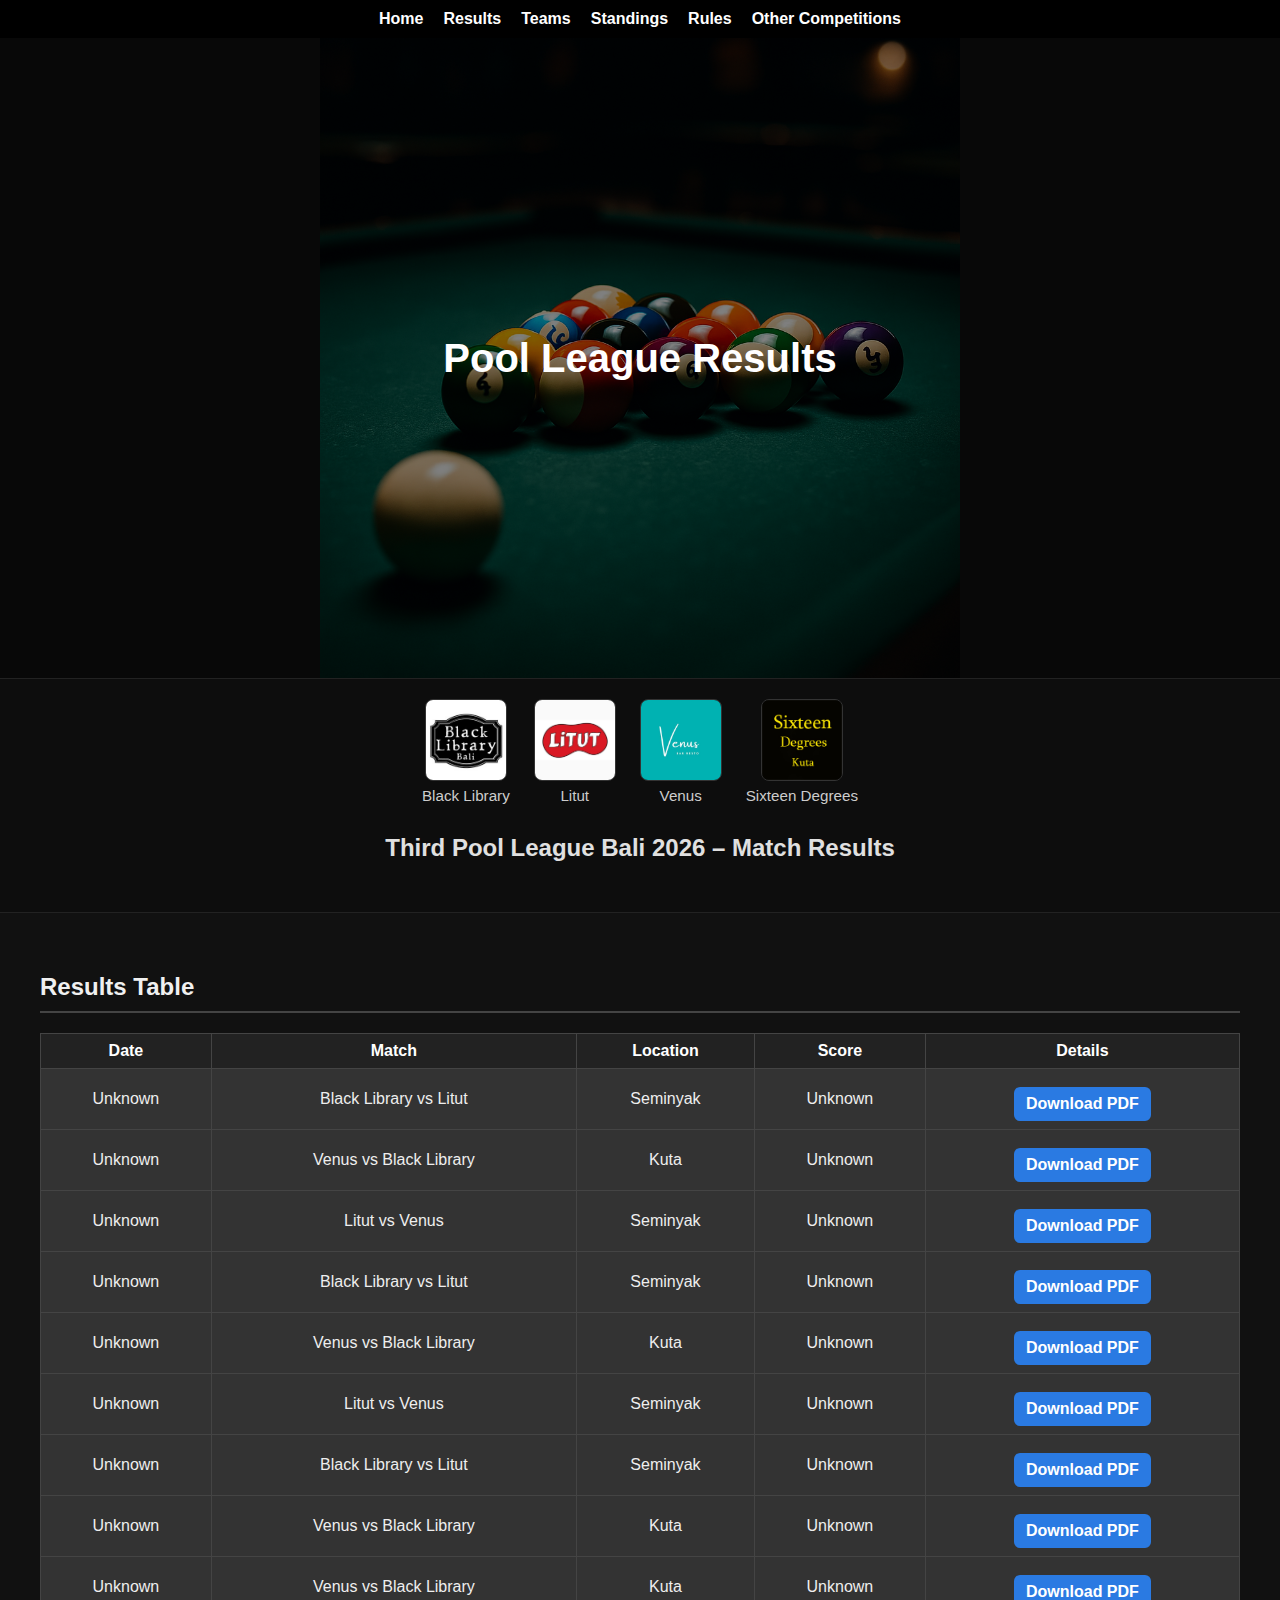
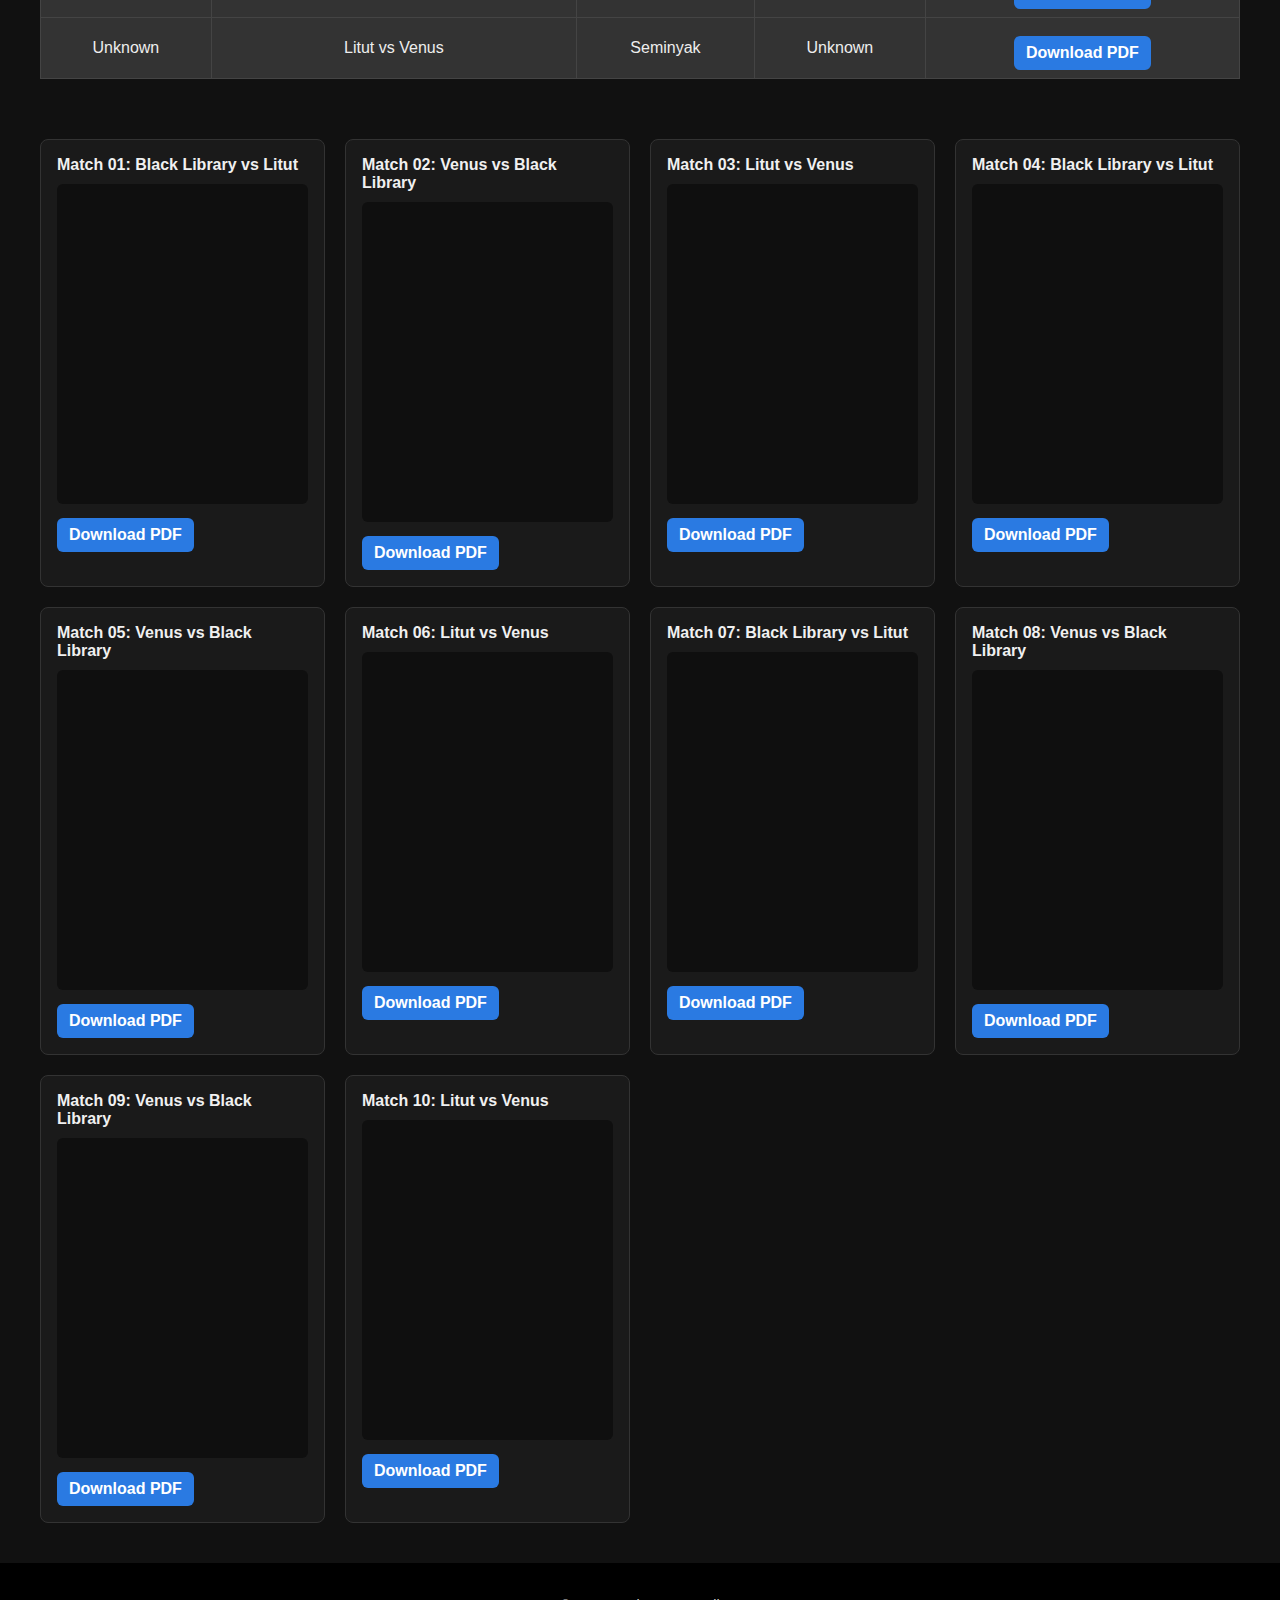
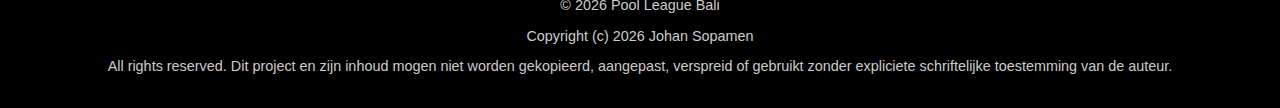
<file: results.html>
<!DOCTYPE html>
<html lang="nl">
<head>
  <meta charset="UTF-8">
  <title>Pool League Results</title>
  <link rel="stylesheet" href="style.css">
</head>
<body class="dark-theme">

  <!-- Navigatie -->
  <nav class="main-nav">
    <ul>
      <li><a href="index.html">Home</a></li>
      <li><a href="results.html">Results</a></li>
      <li><a href="index.html#teams">Teams</a></li>
      <li><a href="index.html#standings">Standings</a></li>
      <li><a href="rules.html">Rules</a></li>
      <li><a href="index.html#other-pool-events">Other Competitions</a></li>
    </ul>
  </nav>

  <!-- Hero banner -->
  <section class="hero">
    <img src="images/results-banner.jpg" alt="Pool League Results Banner" class="hero-img">
    <div class="hero-overlay"></div>
    <div class="hero-content"><h1>Pool League Results</h1></div>
  </section>

  <!-- Team logos banner -->
  <div class="banner">
    <div class="banner-logos">
      <div class="team-logo"><img src="images/blacklibrary.jpg" alt="Black Library"><span>Black Library</span></div>
      <div class="team-logo"><img src="images/lituts.jpg" alt="Litut"><span>Litut</span></div>
      <div class="team-logo"><img src="images/venus.jpg" alt="Venus"><span>Venus</span></div>
      <div class="team-logo"><img src="images/sixteendegrees.jpg" alt="Sixteen Degrees"><span>Sixteen Degrees</span></div>
    </div>
    <h2>Third Pool League Bali 2026 – Match Results</h2>
  </div>

  <!-- Results Table -->
  <section id="results" class="section">
    <h2>Results Table</h2>
    <table class="results-table">
      <thead>
        <tr>
          <th>Date</th>
          <th>Match</th>
          <th>Location</th>
          <th>Score</th>
          <th>Details</th>
        </tr>
      </thead>
      <tbody>
        <tr><td>Unknown</td><td>Black Library vs Litut</td><td>Seminyak</td><td>Unknown</td><td><a href="pdf/match01.pdf" class="download-btn">Download PDF</a></td></tr>
        <tr><td>Unknown</td><td>Venus vs Black Library</td><td>Kuta</td><td>Unknown</td><td><a href="pdf/match02.pdf" class="download-btn">Download PDF</a></td></tr>
        <tr><td>Unknown</td><td>Litut vs Venus</td><td>Seminyak</td><td>Unknown</td><td><a href="pdf/match03.pdf" class="download-btn">Download PDF</a></td></tr>
        <tr><td>Unknown</td><td>Black Library vs Litut</td><td>Seminyak</td><td>Unknown</td><td><a href="pdf/match04.pdf" class="download-btn">Download PDF</a></td></tr>
        <tr><td>Unknown</td><td>Venus vs Black Library</td><td>Kuta</td><td>Unknown</td><td><a href="pdf/match05.pdf" class="download-btn">Download PDF</a></td></tr>
        <tr><td>Unknown</td><td>Litut vs Venus</td><td>Seminyak</td><td>Unknown</td><td><a href="pdf/match06.pdf" class="download-btn">Download PDF</a></td></tr>
        <tr><td>Unknown</td><td>Black Library vs Litut</td><td>Seminyak</td><td>Unknown</td><td><a href="pdf/match07.pdf" class="download-btn">Download PDF</a></td></tr>
        <tr><td>Unknown</td><td>Venus vs Black Library</td><td>Kuta</td><td>Unknown</td><td><a href="pdf/match08.pdf" class="download-btn">Download PDF</a></td></tr>
        <tr><td>Unknown</td><td>Venus vs Black Library</td><td>Kuta</td><td>Unknown</td><td><a href="pdf/match09.pdf" class="download-btn">Download PDF</a></td></tr>
        <tr><td>Unknown</td><td>Litut vs Venus</td><td>Seminyak</td><td>Unknown</td><td><a href="pdf/match10.pdf" class="download-btn">Download PDF</a></td></tr>
      </tbody>
    </table>
  </section>

  <!-- Grid cards met PDF iframes -->
  <div class="results-container">
    <div class="result">
      <h4>Match 01: Black Library vs Litut</h4>
      <iframe src="pdf/match01.pdf" scrolling="no"></iframe>
      <a class="download-btn" href="pdf/match01.pdf" download>Download PDF</a>
    </div>
    <div class="result">
      <h4>Match 02: Venus vs Black Library</h4>
      <iframe src="pdf/match02.pdf" scrolling="no"></iframe>
      <a class="download-btn" href="pdf/match02.pdf" download>Download PDF</a>
    </div>
    <div class="result">
      <h4>Match 03: Litut vs Venus</h4>
      <iframe src="pdf/match03.pdf" scrolling="no"></iframe>
      <a class="download-btn" href="pdf/match03.pdf" download>Download PDF</a>
    </div>
    <div class="result">
      <h4>Match 04: Black Library vs Litut</h4>
      <iframe src="pdf/match04.pdf" scrolling="no"></iframe>
      <a class="download-btn" href="pdf/match04.pdf" download>Download PDF</a>
    </div>
    <div class="result">
      <h4>Match 05: Venus vs Black Library</h4>
      <iframe src="pdf/match05.pdf" scrolling="no"></iframe>
      <a class="download-btn" href="pdf/match05.pdf" download>Download PDF</a>
    </div>
    <div class="result">
      <h4>Match 06: Litut vs Venus</h4>
      <iframe src="pdf/match06.pdf" scrolling="no"></iframe>
      <a class="download-btn" href="pdf/match06.pdf" download>Download PDF</a>
    </div>
    <div class="result">
      <h4>Match 07: Black Library vs Litut</h4>
      <iframe src="pdf/match07.pdf" scrolling="no"></iframe>
      <a class="download-btn" href="pdf/match07.pdf" download>Download PDF</a>
    </div>
    <div class="result">
      <h4>Match 08: Venus vs Black Library</h4>
      <iframe src="pdf/match08.pdf" scrolling="no"></iframe>
      <a class="download-btn" href="pdf/match08.pdf" download>Download PDF</a>
    </div>
    <div class="result">
      <h4>Match 09: Venus vs Black Library</h4>
      <iframe src="pdf/match09.pdf" scrolling="no"></iframe>
      <a class="download-btn" href="pdf/match09.pdf" download>Download PDF</a>
    </div>
    <div class="result">
      <h4>Match 10: Litut vs Venus</h4>
      <iframe src="pdf/match10.pdf" scrolling="no"></iframe>
      <a class="download-btn" href="pdf/match10.pdf" download>Download PDF</a>
    </div>
  </div>

  <!-- Footer -->
  <footer class="footer">
    <p>© 2026 Pool League Bali</p>
    <p>Copyright (c) 2026 Johan Sopamen</p>
    <p>All rights reserved. Dit project en zijn inhoud mogen niet worden gekopieerd, aangepast, verspreid of gebruikt zonder expliciete schriftelijke toestemming van de auteur.</p>
  </footer>

</body>
</html>
</file>
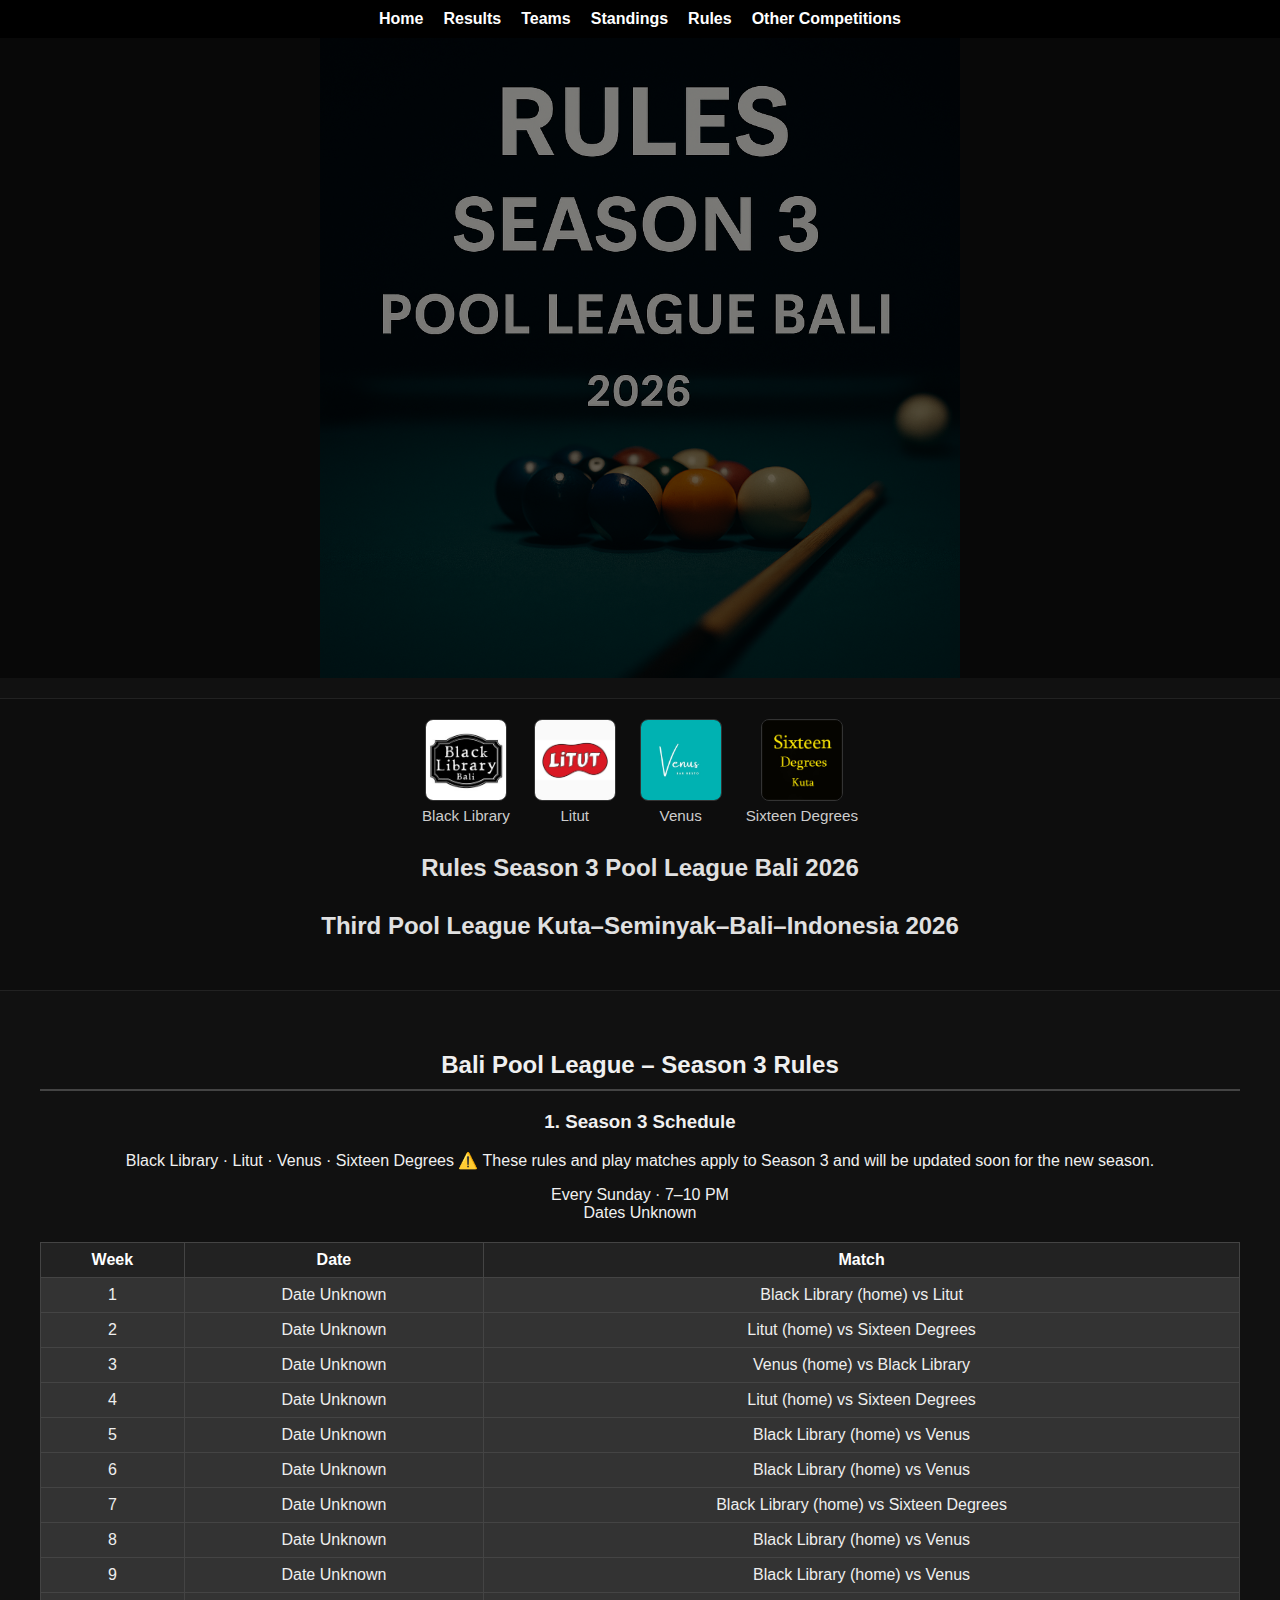
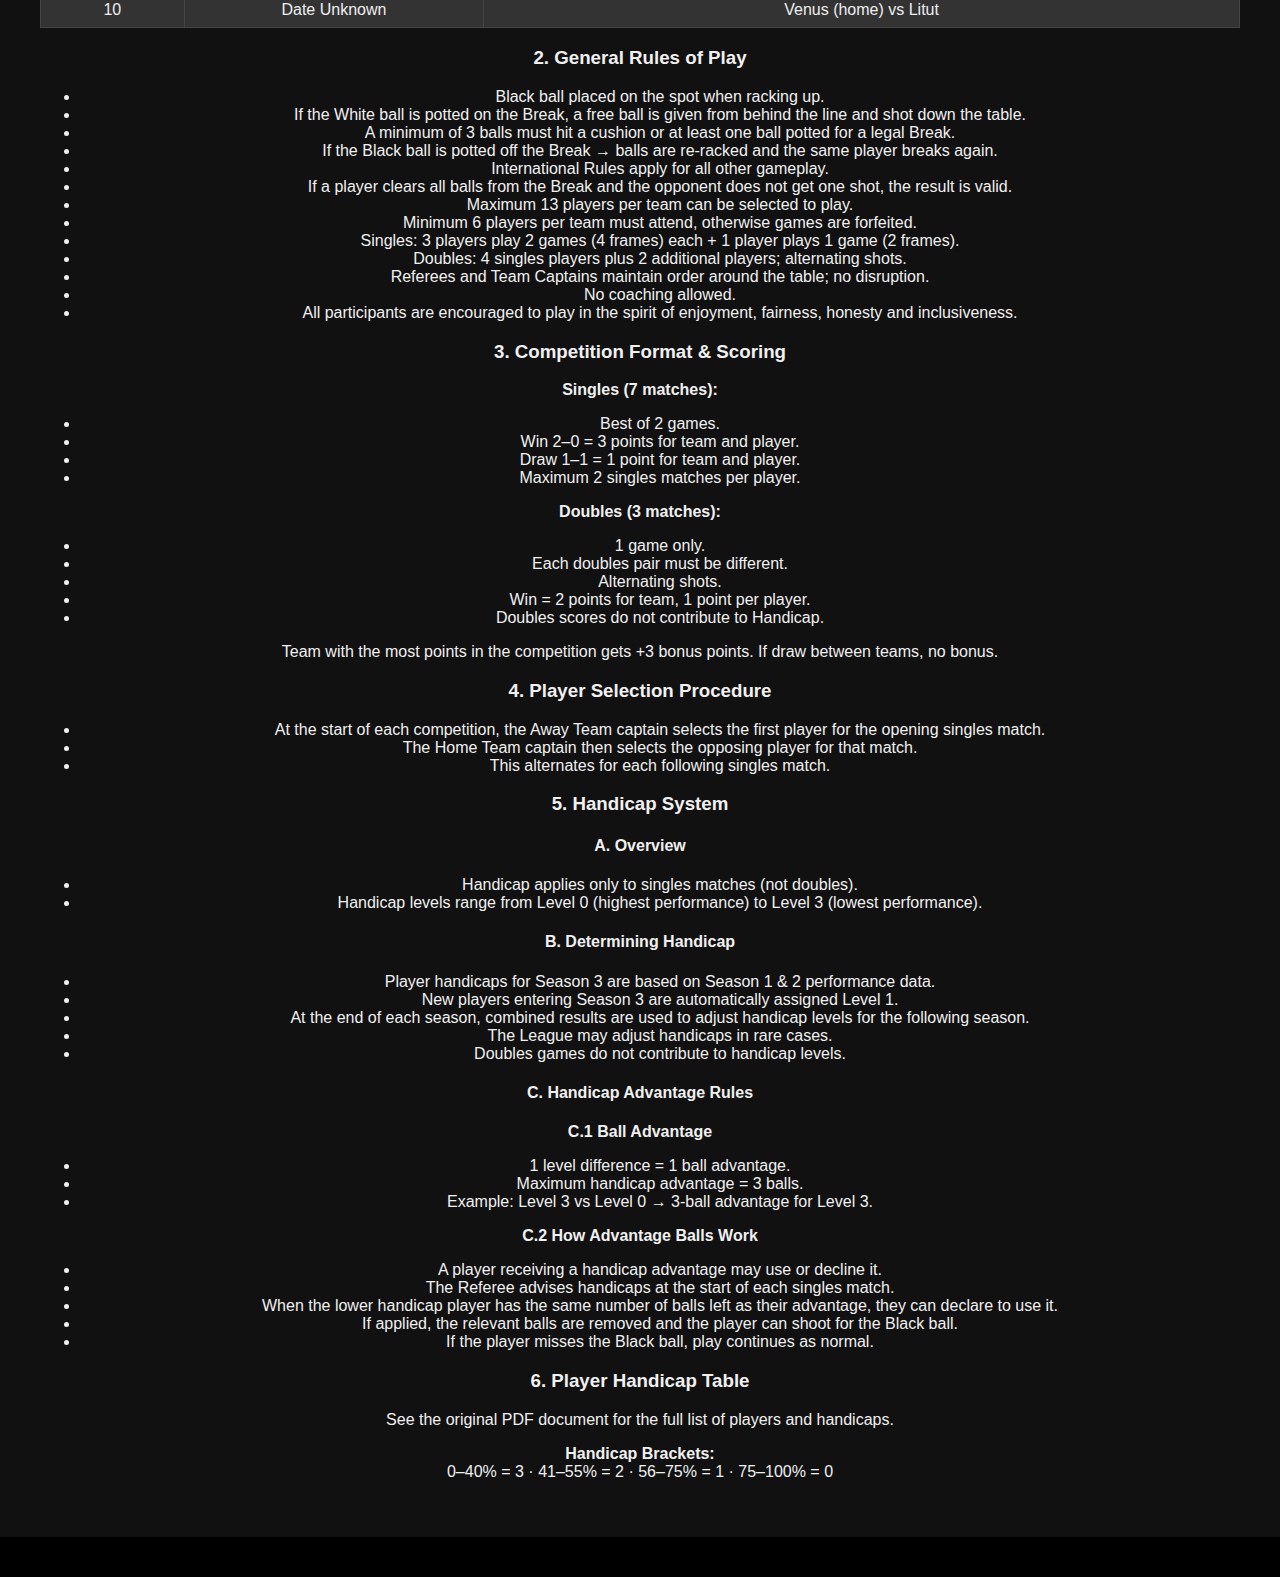
<file: Rules.html>
<!DOCTYPE html>
<html lang="en">
<head>
  <meta charset="UTF-8">
  <title>Pool League Bali – Rules</title>
  <link rel="stylesheet" href="style.css">
</head>
<body class="dark-theme rules-page">

  <!-- Navigation -->
  <nav class="main-nav">
    <ul>
      <li><a href="index.html">Home</a></li>
      <li><a href="results.html">Results</a></li>
      <li><a href="index.html#teams">Teams</a></li>
      <li><a href="index.html#standings">Standings</a></li>
      <li><a href="rules.html">Rules</a></li>
      <li><a href="index.html#other-pool-events">Other Competitions</a></li>
    </ul>
  </nav>

  <!-- Hero banner -->
  <section class="hero">
    <img src="images/season3-banner.jpg" alt="Rules Season 3 Pool League Bali 2026 Banner" class="hero-img">
    <div class="hero-overlay"></div>
    <div class="hero-content">
      <!-- intentionally left empty per your file -->
    </div>
  </section>

  <!-- Everything below the banner offset by 8 cm -->
  <div class="after-banner">

    <!-- Update Notice -->
    <div class="update-notice">
      <!-- intentionally left empty per your file -->
    </div>

    <!-- Team logos banner -->
    <div class="banner">
      <div class="banner-logos">
        <div class="team-logo"><img src="images/blacklibrary.jpg" alt="Black Library"><span>Black Library</span></div>
        <div class="team-logo"><img src="images/lituts.jpg" alt="Litut"><span>Litut</span></div>
        <div class="team-logo"><img src="images/venus.jpg" alt="Venus"><span>Venus</span></div>
        <div class="team-logo"><img src="images/sixteendegrees.jpg" alt="Sixteen Degrees"><span>Sixteen Degrees</span></div>
      </div>
      <h2>Rules Season 3 Pool League Bali 2026</h2>
      <h2>Third Pool League Kuta–Seminyak–Bali–Indonesia 2026</h2>
    </div>

    <!-- Rules Section -->
    <section id="rules" class="section">
      <h2>Bali Pool League – Season 3 Rules</h2>

      <h3>1. Season 3 Schedule</h3>
      <p>Black Library · Litut · Venus · Sixteen Degrees ⚠️ These rules and play matches apply to Season 3 and will be updated soon for the new season.</p>
      <p>Every Sunday · 7–10 PM<br>Dates Unknown</p>
      <table class="results-table">
        <thead>
          <tr><th>Week</th><th>Date</th><th>Match</th></tr>
        </thead>
        <tbody>
          <tr><td>1</td><td>Date Unknown</td><td>Black Library (home) vs Litut</td></tr>
          <tr><td>2</td><td>Date Unknown</td><td>Litut (home) vs Sixteen Degrees</td></tr>
          <tr><td>3</td><td>Date Unknown</td><td>Venus (home) vs Black Library</td></tr>
          <tr><td>4</td><td>Date Unknown</td><td>Litut (home) vs Sixteen Degrees</td></tr>
          <tr><td>5</td><td>Date Unknown</td><td>Black Library (home) vs Venus</td></tr>
          <tr><td>6</td><td>Date Unknown</td><td>Black Library (home) vs Venus</td></tr>
          <tr><td>7</td><td>Date Unknown</td><td>Black Library (home) vs Sixteen Degrees</td></tr>
          <tr><td>8</td><td>Date Unknown</td><td>Black Library (home) vs Venus</td></tr>
          <tr><td>9</td><td>Date Unknown</td><td>Black Library (home) vs Venus</td></tr>
          <tr><td>10</td><td>Date Unknown</td><td>Venus (home) vs Litut</td></tr>
        </tbody>
      </table>

      <h3>2. General Rules of Play</h3>
      <ul>
        <li>Black ball placed on the spot when racking up.</li>
        <li>If the White ball is potted on the Break, a free ball is given from behind the line and shot down the table.</li>
        <li>A minimum of 3 balls must hit a cushion or at least one ball potted for a legal Break.</li>
        <li>If the Black ball is potted off the Break → balls are re‑racked and the same player breaks again.</li>
        <li>International Rules apply for all other gameplay.</li>
        <li>If a player clears all balls from the Break and the opponent does not get one shot, the result is valid.</li>
        <li>Maximum 13 players per team can be selected to play.</li>
        <li>Minimum 6 players per team must attend, otherwise games are forfeited.</li>
        <li>Singles: 3 players play 2 games (4 frames) each + 1 player plays 1 game (2 frames).</li>
        <li>Doubles: 4 singles players plus 2 additional players; alternating shots.</li>
        <li>Referees and Team Captains maintain order around the table; no disruption.</li>
        <li>No coaching allowed.</li>
        <li>All participants are encouraged to play in the spirit of enjoyment, fairness, honesty and inclusiveness.</li>
      </ul>

      <h3>3. Competition Format & Scoring</h3>
      <p><strong>Singles (7 matches):</strong></p>
      <ul>
        <li>Best of 2 games.</li>
        <li>Win 2–0 = 3 points for team and player.</li>
        <li>Draw 1–1 = 1 point for team and player.</li>
        <li>Maximum 2 singles matches per player.</li>
      </ul>
      <p><strong>Doubles (3 matches):</strong></p>
      <ul>
        <li>1 game only.</li>
        <li>Each doubles pair must be different.</li>
        <li>Alternating shots.</li>
        <li>Win = 2 points for team, 1 point per player.</li>
        <li>Doubles scores do not contribute to Handicap.</li>
      </ul>
      <p>Team with the most points in the competition gets +3 bonus points. If draw between teams, no bonus.</p>

      <h3>4. Player Selection Procedure</h3>
      <ul>
        <li>At the start of each competition, the Away Team captain selects the first player for the opening singles match.</li>
        <li>The Home Team captain then selects the opposing player for that match.</li>
        <li>This alternates for each following singles match.</li>
      </ul>

      <h3>5. Handicap System</h3>
      <h4>A. Overview</h4>
      <ul>
        <li>Handicap applies only to singles matches (not doubles).</li>
        <li>Handicap levels range from Level 0 (highest performance) to Level 3 (lowest performance).</li>
      </ul>

      <h4>B. Determining Handicap</h4>
      <ul>
        <li>Player handicaps for Season 3 are based on Season 1 & 2 performance data.</li>
        <li>New players entering Season 3 are automatically assigned Level 1.</li>
        <li>At the end of each season, combined results are used to adjust handicap levels for the following season.</li>
        <li>The League may adjust handicaps in rare cases.</li>
        <li>Doubles games do not contribute to handicap levels.</li>
      </ul>

      <h4>C. Handicap Advantage Rules</h4>
      <p><strong>C.1 Ball Advantage</strong></p>
      <ul>
        <li>1 level difference = 1 ball advantage.</li>
        <li>Maximum handicap advantage = 3 balls.</li>
        <li>Example: Level 3 vs Level 0 → 3‑ball advantage for Level 3.</li>
      </ul>
      <p><strong>C.2 How Advantage Balls Work</strong></p>
      <ul>
        <li>A player receiving a handicap advantage may use or decline it.</li>
        <li>The Referee advises handicaps at the start of each singles match.</li>
        <li>When the lower handicap player has the same number of balls left as their advantage, they can declare to use it.</li>
        <li>If applied, the relevant balls are removed and the player can shoot for the Black ball.</li>
        <li>If the player misses the Black ball, play continues as normal.</li>
      </ul>

      <h3>6. Player Handicap Table</h3>
      <p>See the original PDF document for the full list of players and handicaps.</p>
      <p><strong>Handicap Brackets:</strong><br>
      0–40% = 3 · 41–55% = 2 · 56–75% = 1 · 75–100% = 0</p>
    </section>

  </div> <!-- end after-banner -->

  <!-- Footer -->
  <footer class="footer">
    <!-- keep your existing footer content -->
  </footer>

</body>
</html>
</file>
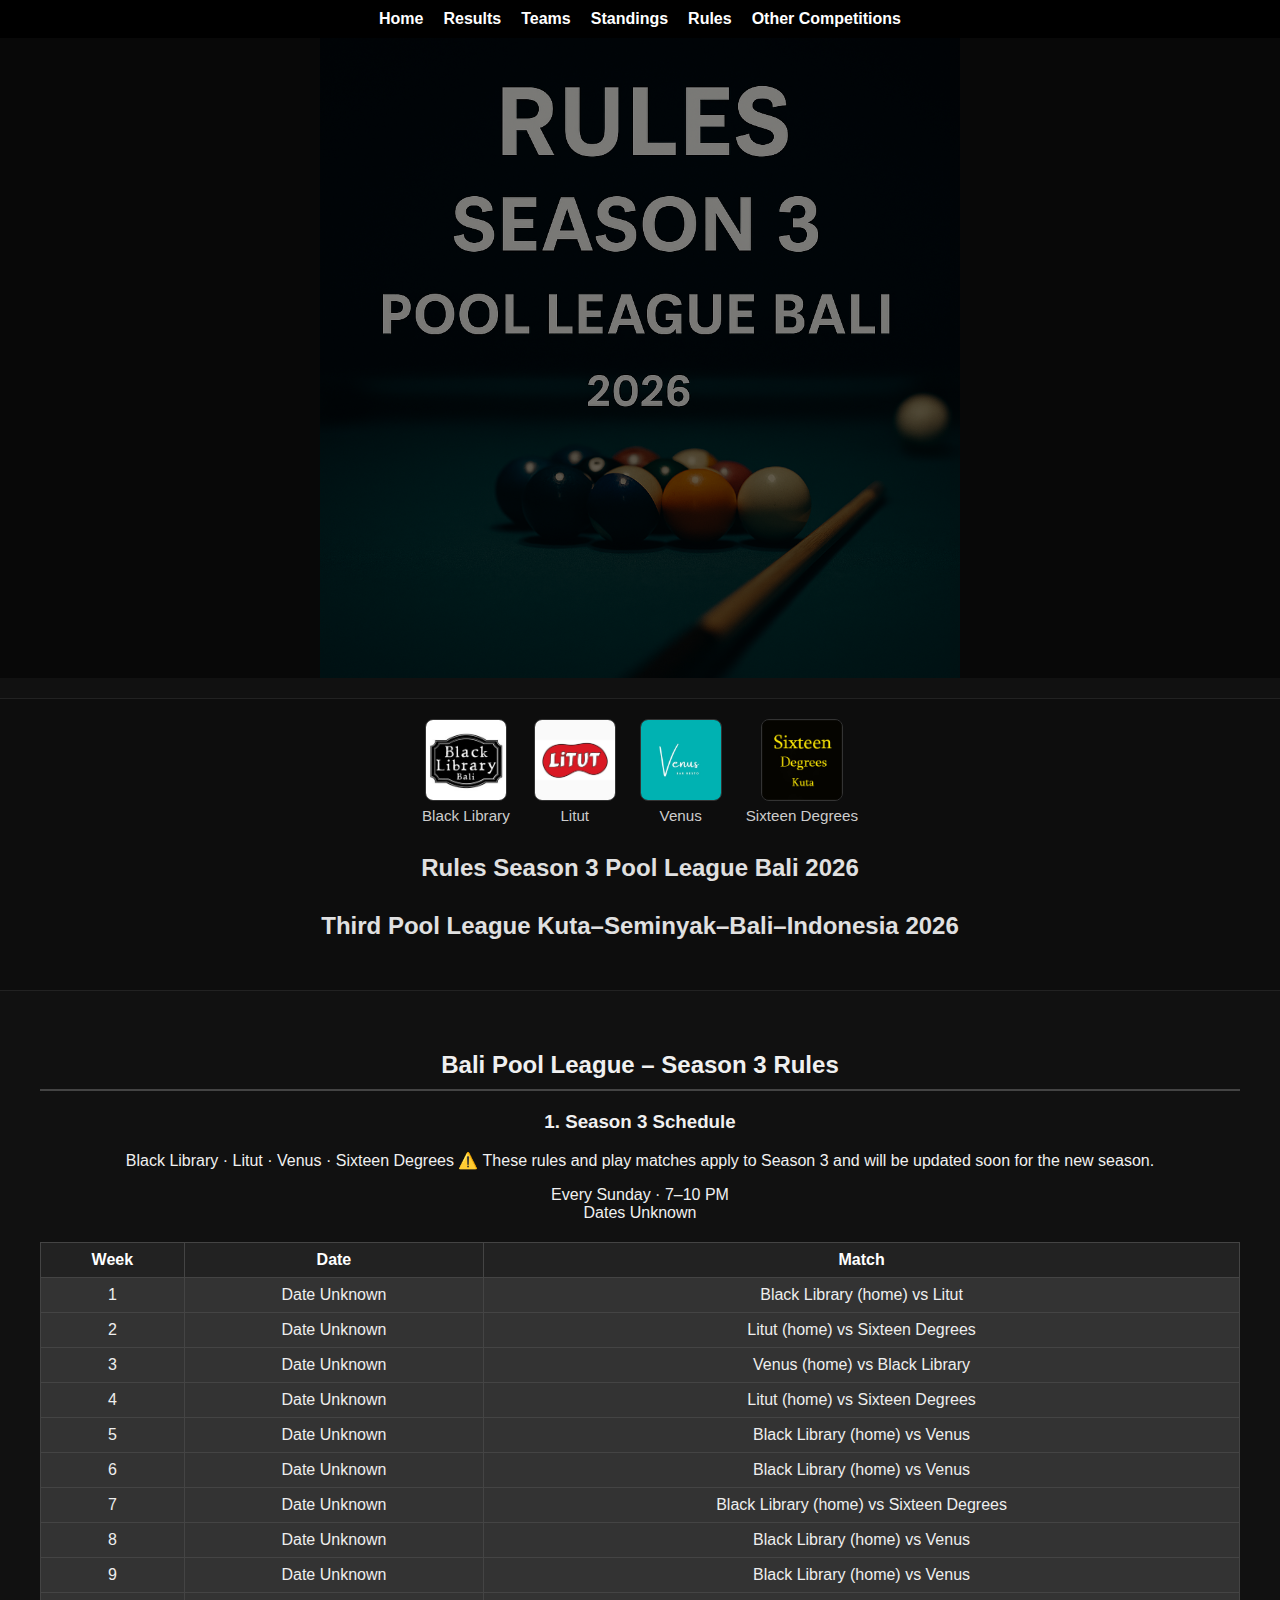
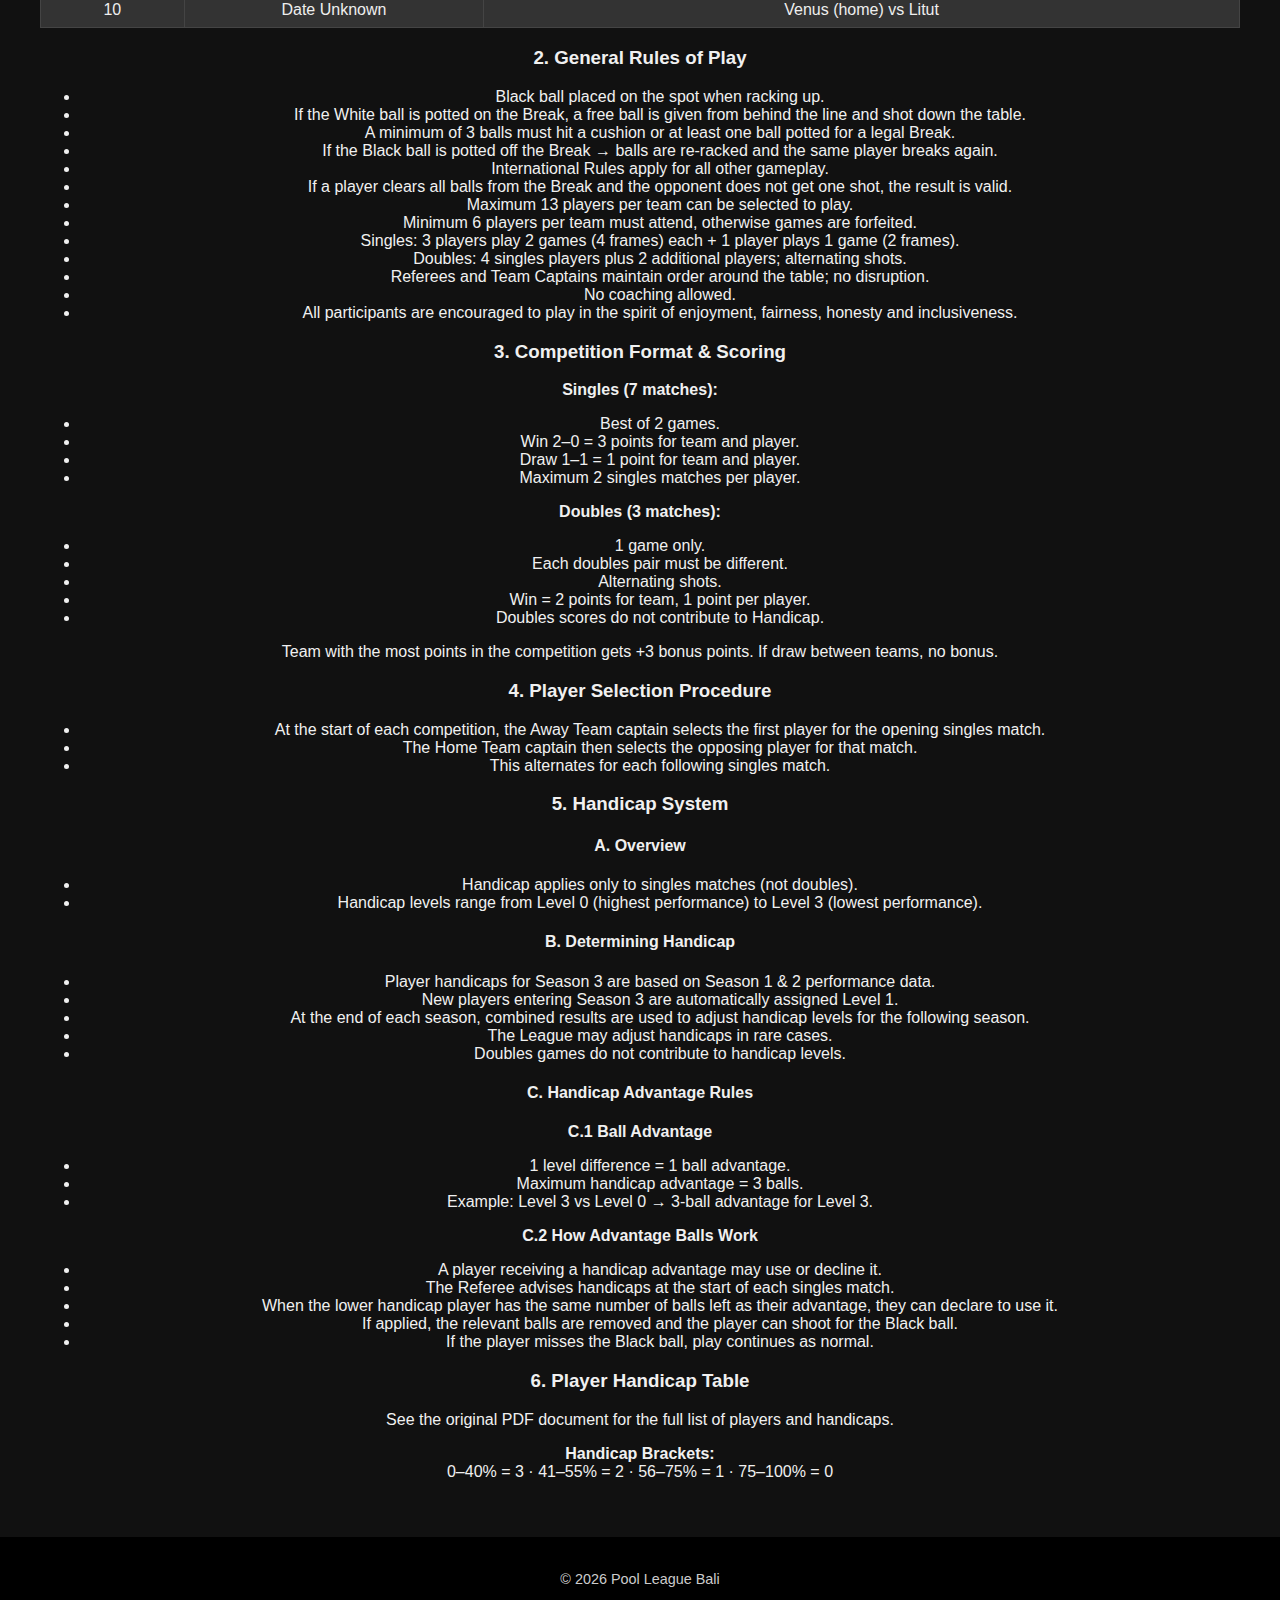
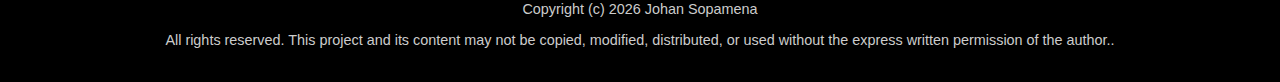
<file: rules.html>
<!DOCTYPE html>
<html lang="en">
<head>
  <meta charset="UTF-8">
  <title>Pool League Bali – Rules</title>
  <link rel="stylesheet" href="style.css">
</head>
<body class="dark-theme rules-page">

  <!-- Navigation -->
  <nav class="main-nav">
    <ul>
      <li><a href="index.html">Home</a></li>
      <li><a href="results.html">Results</a></li>
      <li><a href="index.html#teams">Teams</a></li>
      <li><a href="index.html#standings">Standings</a></li>
      <li><a href="rules.html">Rules</a></li>
      <li><a href="index.html#other-pool-events">Other Competitions</a></li>
    </ul>
  </nav>

  <!-- Hero banner -->
  <section class="hero">
    <img src="images/season3-banner.jpg" alt="Rules Season 3 Pool League Bali 2026 Banner" class="hero-img">
    <div class="hero-overlay"></div>
    <div class="hero-content">
      <!-- intentionally left empty per your file -->
    </div>
  </section>

  <!-- Everything below the banner offset by 8 cm -->
  <div class="after-banner">

    <!-- Update Notice -->
    <div class="update-notice">
      <!-- intentionally left empty per your file -->
    </div>

    <!-- Team logos banner -->
    <div class="banner">
      <div class="banner-logos">
        <div class="team-logo"><img src="images/blacklibrary.jpg" alt="Black Library"><span>Black Library</span></div>
        <div class="team-logo"><img src="images/lituts.jpg" alt="Litut"><span>Litut</span></div>
        <div class="team-logo"><img src="images/venus.jpg" alt="Venus"><span>Venus</span></div>
        <div class="team-logo"><img src="images/sixteendegrees.jpg" alt="Sixteen Degrees"><span>Sixteen Degrees</span></div>
      </div>
      <h2>Rules Season 3 Pool League Bali 2026</h2>
      <h2>Third Pool League Kuta–Seminyak–Bali–Indonesia 2026</h2>
    </div>

    <!-- Rules Section -->
    <section id="rules" class="section">
      <h2>Bali Pool League – Season 3 Rules</h2>

      <h3>1. Season 3 Schedule</h3>
      <p>Black Library · Litut · Venus · Sixteen Degrees ⚠️ These rules and play matches apply to Season 3 and will be updated soon for the new season.</p>
      <p>Every Sunday · 7–10 PM<br>Dates Unknown</p>
      <table class="results-table">
        <thead>
          <tr><th>Week</th><th>Date</th><th>Match</th></tr>
        </thead>
        <tbody>
          <tr><td>1</td><td>Date Unknown</td><td>Black Library (home) vs Litut</td></tr>
          <tr><td>2</td><td>Date Unknown</td><td>Litut (home) vs Sixteen Degrees</td></tr>
          <tr><td>3</td><td>Date Unknown</td><td>Venus (home) vs Black Library</td></tr>
          <tr><td>4</td><td>Date Unknown</td><td>Litut (home) vs Sixteen Degrees</td></tr>
          <tr><td>5</td><td>Date Unknown</td><td>Black Library (home) vs Venus</td></tr>
          <tr><td>6</td><td>Date Unknown</td><td>Black Library (home) vs Venus</td></tr>
          <tr><td>7</td><td>Date Unknown</td><td>Black Library (home) vs Sixteen Degrees</td></tr>
          <tr><td>8</td><td>Date Unknown</td><td>Black Library (home) vs Venus</td></tr>
          <tr><td>9</td><td>Date Unknown</td><td>Black Library (home) vs Venus</td></tr>
          <tr><td>10</td><td>Date Unknown</td><td>Venus (home) vs Litut</td></tr>
        </tbody>
      </table>

      <h3>2. General Rules of Play</h3>
      <ul>
        <li>Black ball placed on the spot when racking up.</li>
        <li>If the White ball is potted on the Break, a free ball is given from behind the line and shot down the table.</li>
        <li>A minimum of 3 balls must hit a cushion or at least one ball potted for a legal Break.</li>
        <li>If the Black ball is potted off the Break → balls are re‑racked and the same player breaks again.</li>
        <li>International Rules apply for all other gameplay.</li>
        <li>If a player clears all balls from the Break and the opponent does not get one shot, the result is valid.</li>
        <li>Maximum 13 players per team can be selected to play.</li>
        <li>Minimum 6 players per team must attend, otherwise games are forfeited.</li>
        <li>Singles: 3 players play 2 games (4 frames) each + 1 player plays 1 game (2 frames).</li>
        <li>Doubles: 4 singles players plus 2 additional players; alternating shots.</li>
        <li>Referees and Team Captains maintain order around the table; no disruption.</li>
        <li>No coaching allowed.</li>
        <li>All participants are encouraged to play in the spirit of enjoyment, fairness, honesty and inclusiveness.</li>
      </ul>

      <h3>3. Competition Format & Scoring</h3>
      <p><strong>Singles (7 matches):</strong></p>
      <ul>
        <li>Best of 2 games.</li>
        <li>Win 2–0 = 3 points for team and player.</li>
        <li>Draw 1–1 = 1 point for team and player.</li>
        <li>Maximum 2 singles matches per player.</li>
      </ul>
      <p><strong>Doubles (3 matches):</strong></p>
      <ul>
        <li>1 game only.</li>
        <li>Each doubles pair must be different.</li>
        <li>Alternating shots.</li>
        <li>Win = 2 points for team, 1 point per player.</li>
        <li>Doubles scores do not contribute to Handicap.</li>
      </ul>
      <p>Team with the most points in the competition gets +3 bonus points. If draw between teams, no bonus.</p>

      <h3>4. Player Selection Procedure</h3>
      <ul>
        <li>At the start of each competition, the Away Team captain selects the first player for the opening singles match.</li>
        <li>The Home Team captain then selects the opposing player for that match.</li>
        <li>This alternates for each following singles match.</li>
      </ul>

      <h3>5. Handicap System</h3>
      <h4>A. Overview</h4>
      <ul>
        <li>Handicap applies only to singles matches (not doubles).</li>
        <li>Handicap levels range from Level 0 (highest performance) to Level 3 (lowest performance).</li>
      </ul>

      <h4>B. Determining Handicap</h4>
      <ul>
        <li>Player handicaps for Season 3 are based on Season 1 & 2 performance data.</li>
        <li>New players entering Season 3 are automatically assigned Level 1.</li>
        <li>At the end of each season, combined results are used to adjust handicap levels for the following season.</li>
        <li>The League may adjust handicaps in rare cases.</li>
        <li>Doubles games do not contribute to handicap levels.</li>
      </ul>

      <h4>C. Handicap Advantage Rules</h4>
      <p><strong>C.1 Ball Advantage</strong></p>
      <ul>
        <li>1 level difference = 1 ball advantage.</li>
        <li>Maximum handicap advantage = 3 balls.</li>
        <li>Example: Level 3 vs Level 0 → 3‑ball advantage for Level 3.</li>
      </ul>
      <p><strong>C.2 How Advantage Balls Work</strong></p>
      <ul>
        <li>A player receiving a handicap advantage may use or decline it.</li>
        <li>The Referee advises handicaps at the start of each singles match.</li>
        <li>When the lower handicap player has the same number of balls left as their advantage, they can declare to use it.</li>
        <li>If applied, the relevant balls are removed and the player can shoot for the Black ball.</li>
        <li>If the player misses the Black ball, play continues as normal.</li>
      </ul>

      <h3>6. Player Handicap Table</h3>
      <p>See the original PDF document for the full list of players and handicaps.</p>
      <p><strong>Handicap Brackets:</strong><br>
      0–40% = 3 · 41–55% = 2 · 56–75% = 1 · 75–100% = 0</p>
    </section>

  </div> <!-- end after-banner -->

<!-- Footer -->
  <footer class="footer">
    <p>© 2026 Pool League Bali</p>
    <p>Copyright (c) 2026 Johan Sopamena</p>
    <p>All rights reserved. This project and its content may not be copied, modified, distributed, or used without the express written permission of the author..</p>
  </footer>

</body>
</html>
</file>
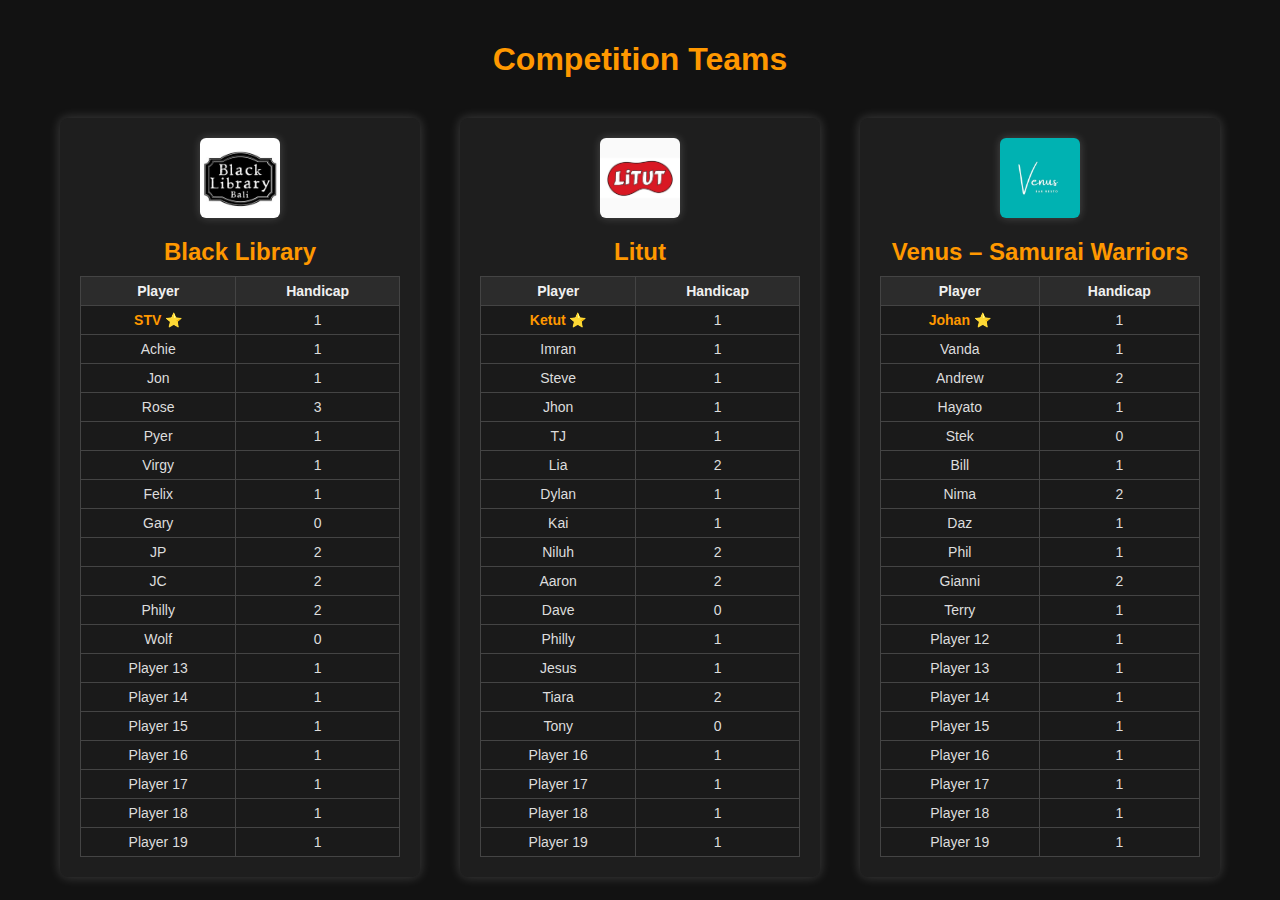
<file: docs/teams.html>
<!DOCTYPE html>
<html lang="en">
<head>
  <meta charset="UTF-8">
  <title>Teams</title>
  <style>
    body {
      font-family: Arial, sans-serif;
      background-color: #121212;
      color: #f0f0f0;
      margin: 0;
      padding: 20px;
    }
    h1 {
      text-align: center;
      color: #ff9800;
      margin-bottom: 40px;
    }
    .teams-container {
      display: flex;
      justify-content: center;
      gap: 40px;
      flex-wrap: wrap;
    }
    .team {
      background-color: #1e1e1e;
      padding: 20px;
      border-radius: 8px;
      width: 320px;
      box-shadow: 0 0 12px rgba(255,255,255,0.2);
    }
    .team img {
      display: block;
      margin: 0 auto 20px auto;
      height: 80px;
      object-fit: contain;
      border-radius: 6px;
      box-shadow: 0 0 10px rgba(255,255,255,0.2);
    }
    .team h2 {
      color: #ff9800;
      text-align: center;
      margin-bottom: 10px;
    }
    table {
      width: 100%;
      border-collapse: collapse;
    }
    th, td {
      border: 1px solid #444;
      padding: 6px;
      text-align: center;
      font-size: 14px;
    }
    th {
      background-color: #2c2c2c;
      color: #f0f0f0;
    }
    td {
      background-color: #1a1a1a;
      color: #ddd;
    }
    .captain {
      font-weight: bold;
      color: #ff9800;
    }
  </style>
</head>
<body>

  <h1>Competition Teams</h1>

  <div class="teams-container">
    <!-- Black Library -->
    <div class="team">
      <img src="../images/blacklibrary.jpg" alt="Black Library Logo">
      <h2>Black Library</h2>
      <table>
        <thead>
          <tr><th>Player</th><th>Handicap</th></tr>
        </thead>
        <tbody>
         <tr><td class="captain">STV ⭐</td><td>1</td></tr>
          <tr><td>Achie</td><td>1</td></tr>
          <tr><td>Jon</td><td>1</td></tr>
          <tr><td>Rose</td><td>3</td></tr>
          <tr><td>Pyer</td><td>1</td></tr>
          <tr><td>Virgy</td><td>1</td></tr>
          <tr><td>Felix</td><td>1</td></tr>
          <tr><td>Gary</td><td>0</td></tr>
          <tr><td>JP</td><td>2</td></tr>
          <tr><td>JC</td><td>2</td></tr>
          <tr><td>Philly</td><td>2</td></tr>
          <tr><td>Wolf </td><td>0</td></tr>
          <tr><td>Player 13</td><td>1</td></tr>
          <tr><td>Player 14</td><td>1</td></tr>
          <tr><td>Player 15</td><td>1</td></tr>
          <tr><td>Player 16</td><td>1</td></tr>
          <tr><td>Player 17</td><td>1</td></tr>
          <tr><td>Player 18</td><td>1</td></tr>
          <tr><td>Player 19</td><td>1</td></tr>
        </tbody>
      </table>
    </div>

    <!-- Litut -->
    <div class="team">
      <img src="../images/lituts.jpg" alt="Litut Logo">
      <h2>Litut</h2>
      <table>
        <thead>
          <tr><th>Player</th><th>Handicap</th></tr>
        </thead>
        <tbody>
          <tr><td class="captain">Ketut ⭐</td><td>1</td></tr>
          <tr><td>Imran</td><td>1</td></tr>
          <tr><td>Steve</td><td>1</td></tr>
          <tr><td>Jhon</td><td>1</td></tr>
          <tr><td>TJ</td><td>1</td></tr>
          <tr><td>Lia</td><td>2</td></tr>
          <tr><td>Dylan</td><td>1</td></tr>
          <tr><td>Kai</td><td>1</td></tr>
          <tr><td>Niluh</td><td>2</td></tr>
          <tr><td>Aaron</td><td>2</td></tr>
          <tr><td>Dave</td><td>0</td></tr>
          <tr><td>Philly</td><td>1</td></tr>
          <tr><td>Jesus</td><td>1</td></tr>
          <tr><td>Tiara</td><td>2</td></tr>
          <tr><td>Tony</td><td>0</td></tr>
          <tr><td>Player 16</td><td>1</td></tr>
          <tr><td>Player 17</td><td>1</td></tr>
          <tr><td>Player 18</td><td>1</td></tr>
          <tr><td>Player 19</td><td>1</td></tr>
        </tbody>
      </table>
    </div>

    <!-- Venus -->
    <div class="team">
      <img src="../images/venus.jpg" alt="Venus Samurai Logo">
      <h2>Venus – Samurai Warriors</h2>
      <table>
        <thead>
          <tr><th>Player</th><th>Handicap</th></tr>
        </thead>
        <tbody>
          <tr><td class="captain">Johan ⭐</td><td>1</td></tr>
          <tr><td>Vanda</td><td>1</td></tr>
          <tr><td>Andrew</td><td>2</td></tr>
          <tr><td>Hayato</td><td>1</td></tr>
          <tr><td>Stek</td><td>0</td></tr>
          <tr><td>Bill</td><td>1</td></tr>
          <tr><td>Nima</td><td>2</td></tr>
          <tr><td>Daz</td><td>1</td></tr>
          <tr><td>Phil</td><td>1</td></tr>
          <tr><td>Gianni</td><td>2</td></tr>
          <tr><td>Terry</td><td>1</td></tr>
          <tr><td>Player 12</td><td>1</td></tr>
          <tr><td>Player 13</td><td>1</td></tr>
          <tr><td>Player 14</td><td>1</td></tr>
          <tr><td>Player 15</td><td>1</td></tr>
          <tr><td>Player 16</td><td>1</td></tr>
          <tr><td>Player 17</td><td>1</td></tr>
          <tr><td>Player 18</td><td>1</td></tr>
          <tr><td>Player 19</td><td>1</td></tr>
        </tbody>
      </table>
    </div>
  </div>

</body>
</html>
</file>
<file: style.css>
/* Dark theme styling for Pool League site */

body.dark-theme {
  background-color: #111;
  color: #f0f0f0;
  font-family: Arial, sans-serif;
  margin: 0;
  padding: 0;
}

/* Navigation */
.main-nav {
  background-color: #000;
  padding: 10px;
}
.main-nav ul {
  list-style: none;
  margin: 0;
  padding: 0;
  display: flex;
  justify-content: center;
  gap: 20px;
}
.main-nav ul li a {
  color: #fff;
  text-decoration: none;
  font-weight: bold;
}

/* Hero banner: 50% smaller and centered */
.hero {
  position: relative;
  text-align: center;
  color: #fff;
}
.hero-img {
  width: 50%;        /* afbeelding 50% van de breedte */
  height: auto;      /* proporties behouden */
  display: block;
  margin: 0 auto;    /* centreren */
  object-fit: contain;
}
.hero-overlay {
  position: absolute;
  top: 0;
  left: 0;
  width: 100%;
  height: 100%;
  background: rgba(0,0,0,0.5);
}
.hero-content {
  position: absolute;
  top: 50%;
  left: 50%;
  transform: translate(-50%, -50%);
}
.hero-content h1 {
  font-size: 2.5em;
  margin: 0;
}

/* Content under banner: directly attached and centered */
.rules-page .after-banner {
  margin-top: 0;        /* geen extra ruimte meer */
  text-align: center;   /* centreren van tekst en blokken */
}
.rules-page .after-banner .section,
.rules-page .after-banner .banner,
.rules-page .after-banner .update-notice {
  margin-left: auto;
  margin-right: auto;
}

/* Update notice */
.update-notice {
  text-align: center;
  margin: 20px auto;
  font-size: 1.1em;
  color: #ccc;
}

/* Section */
.section {
  padding: 40px;
}
.section h2 {
  border-bottom: 2px solid #444;
  padding-bottom: 10px;
}

/* Results table */
.results-table {
  width: 100%;
  border-collapse: collapse;
  margin-top: 20px;
}
.results-table th, .results-table td {
  border: 1px solid #444;
  padding: 8px;
  text-align: center;
}
.results-table th {
  background-color: #222;
  color: #fff;
}
.results-table td {
  background-color: #333;
  color: #eee;
}

/* Team logos banner */
.banner {
  background: #0d0d0d;
  padding: 20px 10px 30px;
  text-align: center;
  border-top: 1px solid #222;
  border-bottom: 1px solid #222;
}
.banner h2 {
  color: #e0e0e0;
  margin-top: 30px;
  font-weight: 600;
}
.banner-logos {
  display: flex;
  justify-content: center;
  align-items: center;
  gap: 24px;
  flex-wrap: wrap;
}
.team-logo {
  display: flex;
  flex-direction: column;
  align-items: center;
  gap: 6px;
}
.team-logo img {
  width: 80px;
  height: 80px;
  object-fit: cover;
  border-radius: 8px;
  border: 1px solid #333;
  background: #111;
}
.team-logo span {
  color: #ccc;
  font-size: 0.95em;
}

/* Team grid */
.team-grid {
  display: grid;
  grid-template-columns: repeat(auto-fit, minmax(160px, 1fr));
  gap: 20px;
  margin-top: 20px;
}
.team-card {
  background: #1a1a1a;
  border: 1px solid #333;
  border-radius: 8px;
  padding: 12px;
  text-align: center;
}
.team-card img {
  width: 100%;
  max-width: 120px;
  height: auto;
  margin-bottom: 10px;
  border-radius: 6px;
}
.team-card h3 {
  color: #fff;
  font-size: 1.1em;
  margin: 0;
}

/* Results grid (PDF cards) */
.results-container {
  display: grid;
  grid-template-columns: repeat(auto-fit, minmax(280px, 1fr));
  gap: 20px;
  padding: 20px 40px 40px;
}
.result {
  background: #1a1a1a;
  border: 1px solid #333;
  border-radius: 8px;
  padding: 16px;
}
.result h4 {
  margin: 0 0 10px 0;
  color: #f0f0f0;
}
.result iframe {
  width: 100%;
  height: 320px;
  border: none;
  background: #0f0f0f;
  border-radius: 6px;
}
.download-btn {
  display: inline-block;
  margin-top: 10px;
  padding: 8px 12px;
  background: #2a7ae2;
  color: #fff;
  text-decoration: none;
  border-radius: 6px;
  font-weight: 600;
}

/* Footer */
.footer {
  background-color: #000;
  color: #ccc;
  text-align: center;
  padding: 20px;
  font-size: 0.9em;
}
 /* Centreer de Matches sectie */
#matches {
  text-align: center;   /* titel en inhoud centreren */
}

#matches .results-table {
  margin: 0 auto;       /* zet de tabel zelf in het midden */
  display: table;       /* behoudt normale tabelweergave */
}
/* Centreer de Standings sectie */
#standings {
  text-align: center;   /* titel en inhoud centreren */
}

#standings img {
  display: block;       /* afbeelding als blok */
  margin: 0 auto;       /* zet de afbeelding in het midden */
}
/* Centreer de Teams sectie */
#teams {
  text-align: center;   /* titel en inhoud centreren */
}

#teams .team-grid {
  margin: 0 auto;       /* grid in het midden */
  display: flex;        /* flex voor centrering */
  justify-content: center;
  flex-wrap: wrap;      /* laat kaarten netjes doorlopen */
  gap: 20px;            /* ruimte tussen kaarten */
}

#teams .team-card {
  text-align: center;   /* tekst onder logo centreren */
}

.visitor-counter {
  margin-top: 10px;
  text-align: center;
}
.visitor-counter img {
  border-radius: 6px;
}
</file>
